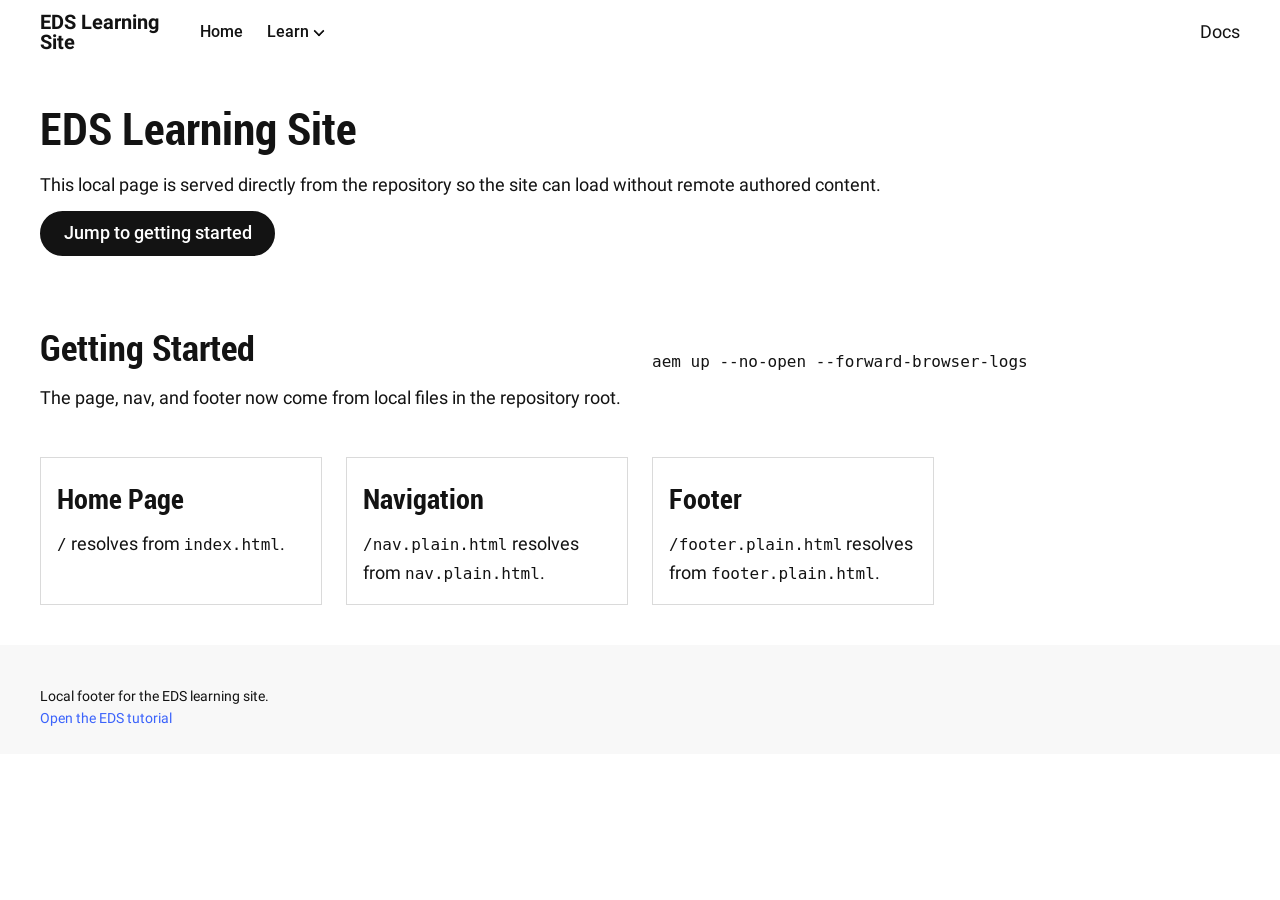
<file: index.html>
<!DOCTYPE html>
<html lang="en">
<head>
  <meta charset="utf-8">
  <meta name="viewport" content="width=device-width, initial-scale=1">
  <title>EDS Learning Site</title>
  <script nonce="aem" src="/scripts/aem.js" type="module"></script>
  <script nonce="aem" src="/scripts/scripts.js" type="module"></script>
  <link rel="stylesheet" href="/styles/styles.css">
</head>
<body>
  <header></header>
  <main>
    <div>
      <h1>EDS Learning Site</h1>
      <p>This local page is served directly from the repository so the site can load without remote authored content.</p>
      <p><strong><a href="#getting-started">Jump to getting started</a></strong></p>
    </div>
    <div>
      <div class="columns">
        <div>
          <div>
            <h2 id="getting-started">Getting Started</h2>
            <p>The page, nav, and footer now come from local files in the repository root.</p>
          </div>
          <div>
            <p><code>aem up --no-open --forward-browser-logs</code></p>
          </div>
        </div>
      </div>
    </div>
    <div>
      <div class="cards">
        <div>
          <div>
            <h3>Home Page</h3>
            <p><code>/</code> resolves from <code>index.html</code>.</p>
          </div>
        </div>
        <div>
          <div>
            <h3>Navigation</h3>
            <p><code>/nav.plain.html</code> resolves from <code>nav.plain.html</code>.</p>
          </div>
        </div>
        <div>
          <div>
            <h3>Footer</h3>
            <p><code>/footer.plain.html</code> resolves from <code>footer.plain.html</code>.</p>
          </div>
        </div>
      </div>
    </div>
  </main>
  <footer></footer>
</body>
</html>
</file>
<file: styles/styles.css>
/*
 * Copyright 2020 Adobe. All rights reserved.
 * This file is licensed to you under the Apache License, Version 2.0 (the "License");
 * you may not use this file except in compliance with the License. You may obtain a copy
 * of the License at http://www.apache.org/licenses/LICENSE-2.0
 *
 * Unless required by applicable law or agreed to in writing, software distributed under
 * the License is distributed on an "AS IS" BASIS, WITHOUT WARRANTIES OR REPRESENTATIONS
 * OF ANY KIND, either express or implied. See the License for the specific language
 * governing permissions and limitations under the License.
 */

:root {
  /* colors */
  --background-color: white;
  --light-color: #f8f8f8;
  --dark-color: #505050;
  --text-color: #131313;
  --link-color: #3b63fb;
  --link-hover-color: #1d3ecf;

  /* fonts */
  --body-font-family: roboto, roboto-fallback, sans-serif;
  --heading-font-family: roboto-condensed, roboto-condensed-fallback, sans-serif;

  /* body sizes */
  --body-font-size-m: 22px;
  --body-font-size-s: 19px;
  --body-font-size-xs: 17px;

  /* heading sizes */
  --heading-font-size-xxl: 55px;
  --heading-font-size-xl: 44px;
  --heading-font-size-l: 34px;
  --heading-font-size-m: 27px;
  --heading-font-size-s: 24px;
  --heading-font-size-xs: 22px;

  /* nav height */
  --nav-height: 64px;
}

/* fallback fonts */
@font-face {
  font-family: roboto-condensed-fallback;
  size-adjust: 88.82%;
  src: local('Arial');
}

@font-face {
  font-family: roboto-fallback;
  size-adjust: 99.529%;
  src: local('Arial');
}

@media (width >= 900px) {
  :root {
    /* body sizes */
    --body-font-size-m: 18px;
    --body-font-size-s: 16px;
    --body-font-size-xs: 14px;

    /* heading sizes */
    --heading-font-size-xxl: 45px;
    --heading-font-size-xl: 36px;
    --heading-font-size-l: 28px;
    --heading-font-size-m: 22px;
    --heading-font-size-s: 20px;
    --heading-font-size-xs: 18px;
  }
}

body {
  display: none;
  margin: 0;
  background-color: var(--background-color);
  color: var(--text-color);
  font-family: var(--body-font-family);
  font-size: var(--body-font-size-m);
  line-height: 1.6;
}

body.appear {
  display: block;
}

header {
  height: var(--nav-height);
}

header .header,
footer .footer {
  visibility: hidden;
}

header .header[data-block-status="loaded"],
footer .footer[data-block-status="loaded"] {
  visibility: visible;
}

h1,
h2,
h3,
h4,
h5,
h6 {
  margin-top: 0.8em;
  margin-bottom: 0.25em;
  font-family: var(--heading-font-family);
  font-weight: 600;
  line-height: 1.25;
  scroll-margin: 40px;
}

h1 { font-size: var(--heading-font-size-xxl); }
h2 { font-size: var(--heading-font-size-xl); }
h3 { font-size: var(--heading-font-size-l); }
h4 { font-size: var(--heading-font-size-m); }
h5 { font-size: var(--heading-font-size-s); }
h6 { font-size: var(--heading-font-size-xs); }

p,
dl,
ol,
ul,
pre,
blockquote {
  margin-top: 0.8em;
  margin-bottom: 0.25em;
}

code,
pre {
  font-size: var(--body-font-size-s);
}

pre {
  padding: 16px;
  border-radius: 8px;
  background-color: var(--light-color);
  overflow-x: auto;
  white-space: pre;
}

main > div {
  margin: 40px 16px;
}

input,
textarea,
select,
button {
  font: inherit;
}

/* links */
a:any-link {
  color: var(--link-color);
  text-decoration: none;
  overflow-wrap: break-word;
}

a:hover {
  color: var(--link-hover-color);
  text-decoration: underline;
}

/* buttons */
p.button-wrapper {
  margin: 12px 0;
}

a.button:any-link,
button.button {
  box-sizing: border-box;
  display: inline-flex;
  align-items: center;
  justify-content: center;
  max-width: 100%;
  margin: 0;
  border: 2px solid transparent;
  border-radius: 2.4em;
  padding: 0.5em 1.2em;
  font: inherit;
  font-weight: 500;
  line-height: 1.25;
  text-decoration: none;
  cursor: pointer;
  overflow: hidden;
  text-overflow: ellipsis;
  white-space: nowrap;
}

a.button[aria-disabled="true"],
button.button:disabled {
  cursor: not-allowed;
  pointer-events: none;
}

a.button.primary,
button.button.primary {
  border-color: var(--text-color);
  background-color: var(--text-color);
  color: var(--background-color);
}

a.button.primary:hover,
a.button.primary:focus-visible,
button.button.primary:hover,
button.button.primary:focus-visible {
  border-color: var(--dark-color);
  background-color: var(--dark-color);
  color: var(--light-color);
}

a.button.primary[aria-disabled="true"],
a.button.primary[aria-disabled="true"]:hover,
a.button.primary[aria-disabled="true"]:focus-visible,
button.button.primary:disabled,
button.button.primary:disabled:hover,
button.button.primary:disabled:focus-visible {
  background-color: var(--light-color);
  border-color: var(--light-color);
  color: var(--dark-color);
}

a.button.secondary,
button.button.secondary {
  border-color: var(--text-color);
  background-color: transparent;
  color: var(--text-color);
}

a.button.secondary:hover,
a.button.secondary:focus-visible,
button.button.secondary:hover,
button.button.secondary:focus-visible {
  border-color: var(--dark-color);
  background-color: var(--light-color);
  color: var(--dark-color);
}

a.button.secondary[aria-disabled="true"],
a.button.secondary[aria-disabled="true"]:hover,
a.button.secondary[aria-disabled="true"]:focus-visible,
button.button.secondary:disabled,
button.button.secondary:disabled:hover,
button.button.secondary:disabled:focus-visible {
  background-color: var(--light-color);
  border-color: var(--light-color);
  color: var(--dark-color);
}

/* high-impact call-to-action */
a.button.accent,
button.button.accent {
  border-color: var(--link-color);
  background-color: var(--link-color);
  color: var(--background-color);
}

a.button.accent:hover,
a.button.accent:focus-visible,
button.button.accent:hover,
button.button.accent:focus-visible {
  border-color: var(--link-hover-color);
  background-color: var(--link-hover-color);
}

a.button.accent[aria-disabled="true"],
a.button.accent[aria-disabled="true"]:hover,
a.button.accent[aria-disabled="true"]:focus-visible,
button.button.accent:disabled,
button.button.accent:disabled:hover,
button.button.accent:disabled:focus-visible {
  background-color: var(--light-color);
  border-color: var(--light-color);
  color: var(--dark-color);
}

main img {
  max-width: 100%;
  width: auto;
  height: auto;
}

.icon {
  display: inline-block;
  height: 24px;
  width: 24px;
}

.icon img {
  height: 100%;
  width: 100%;
}

/* sections */
main > .section {
  margin: 40px 0;
}

main > .section > div {
  max-width: 1200px;
  margin: auto;
  padding: 0 24px;
}

main > .section:first-of-type {
  margin-top: 0;
}

@media (width >= 900px) {
  main > .section > div {
    padding: 0 32px;
  }
}

/* section metadata */
main .section.light,
main .section.highlight {
  background-color: var(--light-color);
  margin: 0;
  padding: 40px 0;
}
</file>
